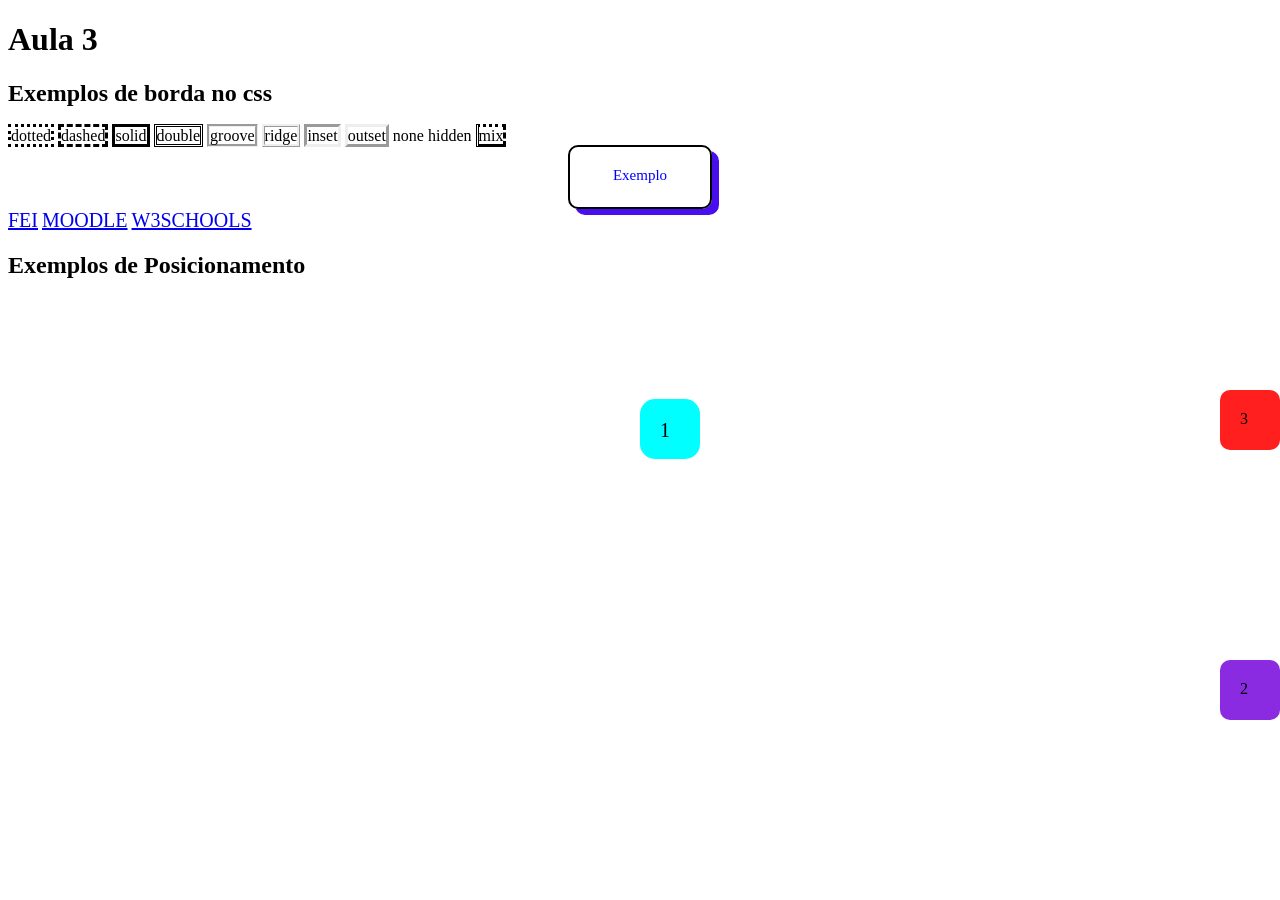
<file: Aula 3/index.html>
<!DOCTYPE html>
<html lang="pt-br">
<head>
    <meta charset="UTF-8">
    <meta name="viewport" content="width=device-width, initial-scale=1.0">
    <link rel="stylesheet" href="style.css">
    <title>Aula 3</title>
</head>
<body>
    <h1>Aula 3</h1>
    <h2>Exemplos de borda no css</h2>
    <p id="do">dotted</p>
    <p id="da">dashed</p>
    <p id="so">solid</p>
    <p id="dou">double</p>
    <p id="gr">groove</p>
    <p id="ri">ridge</p>
    <p id="in">inset</p>
    <p id="ou">outset</p>
    <p id="no">none</p>
    <p id="hi">hidden</p>
    <p id="mi">mix</p>

    <p id="ex">Exemplo</p>

    <a href="https://portal.fei.edu.br/">FEI</a>
    <a href="https://moodle.fei.edu.br/">MOODLE</a>
    <a href="https://www.w3schools.com/">W3SCHOOLS</a>

    <h2>Exemplos de Posicionamento</h2>

    <div id="d1">1</div>
    <div id="d2">2</div>
    <div id="d3">3</div>
</body>
</html>
</file>
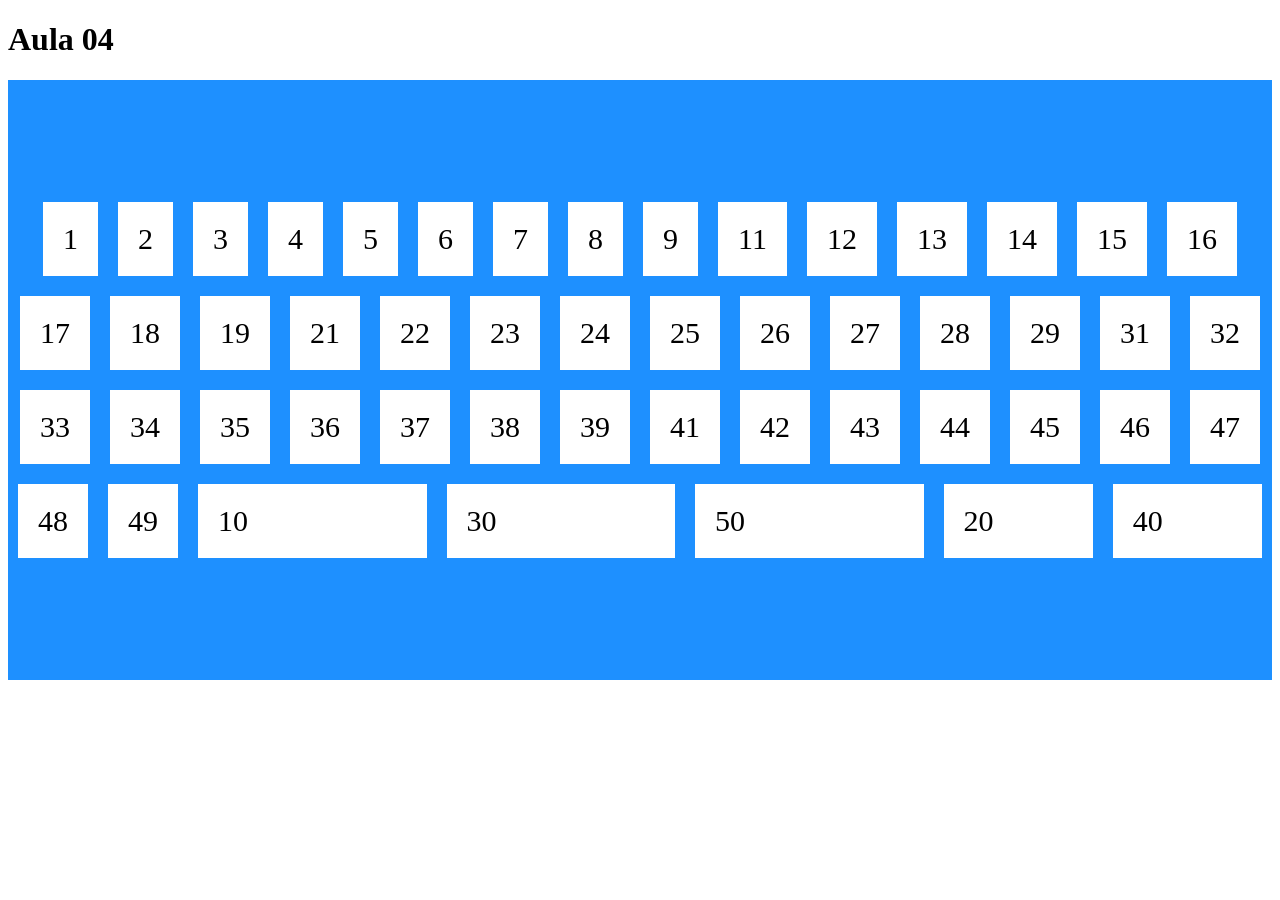
<file: Aula04/index.html>
<!DOCTYPE html>
<html lang="pt-br">
<head>
    <meta charset="UTF-8">
    <meta name="viewport" content="width=device-width, initial-scale=1.0">
    <link rel="stylesheet" href="style.css">
    <title>Aula 04</title>
</head>
<body>
    <h1>Aula 04</h1>
    <div class="flex-container">
        <div>1</div>
        <div>2</div>
        <div>3</div>
        <div>4</div>
        <div>5</div>
        <div>6</div>
        <div>7</div>
        <div>8</div>
        <div>9</div>
        <div id="d10">10</div>
        <div>11</div>
        <div>12</div>
        <div>13</div>
        <div>14</div>
        <div>15</div>
        <div>16</div>
        <div>17</div>
        <div id="d18">18</div>
        <div>19</div>
        <div id="d20">20</div>
        <div>21</div>
        <div>22</div>
        <div>23</div>
        <div>24</div>
        <div>25</div>
        <div>26</div>
        <div>27</div>
        <div>28</div>
        <div>29</div>
        <div id="d30">30</div>
        <div>31</div>
        <div>32</div>
        <div>33</div>
        <div>34</div>
        <div>35</div>
        <div>36</div>
        <div>37</div>
        <div>38</div>
        <div>39</div>
        <div id="d40">40</div>
        <div>41</div>
        <div>42</div>
        <div>43</div>
        <div>44</div>
        <div>45</div>
        <div>46</div>
        <div>47</div>
        <div>48</div>
        <div>49</div>
        <div id="d50">50</div>
    </div>
</body>
</html>
</file>
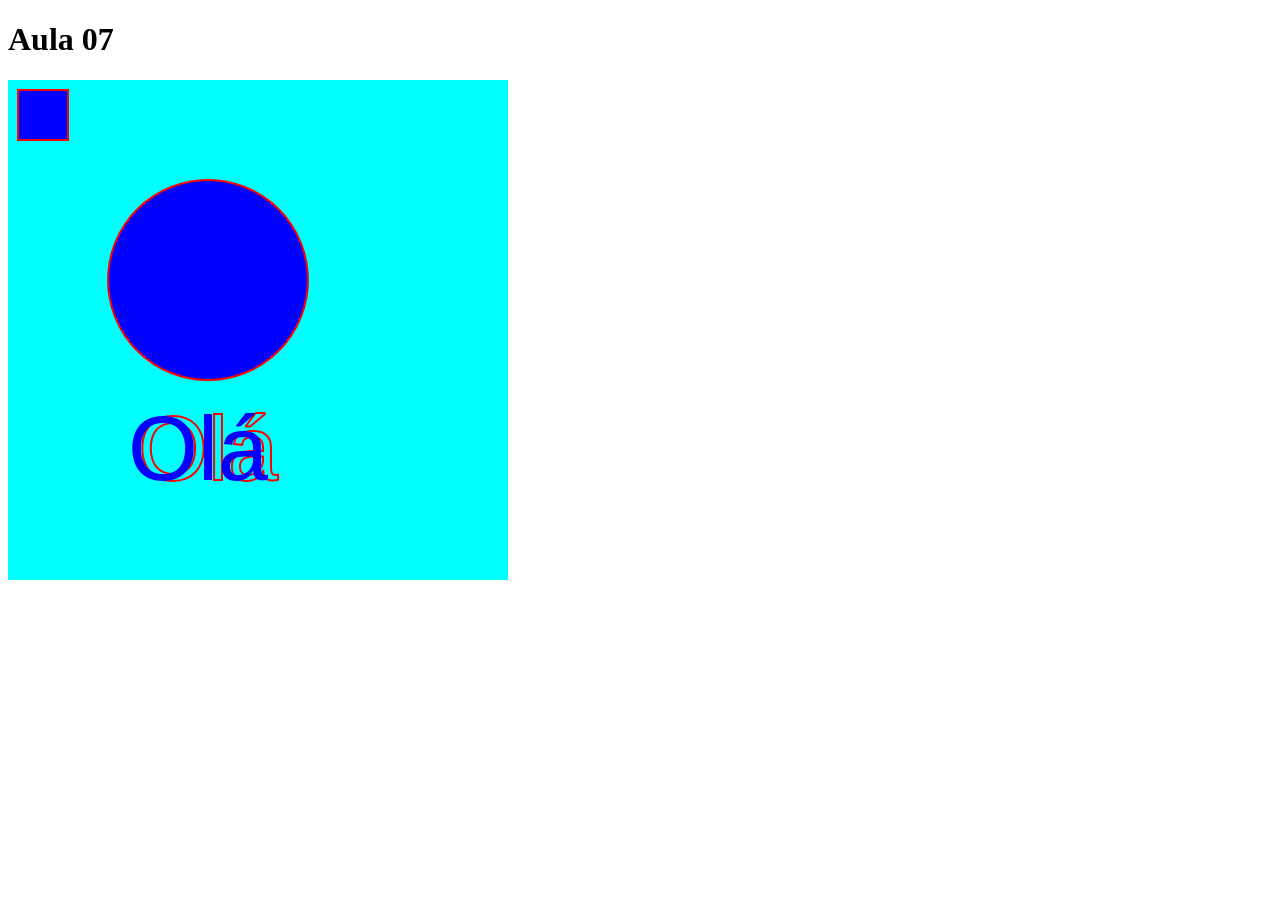
<file: aula07-Canvas/index.html>
<!DOCTYPE html>
<html lang="pt-br">
<head>
    <meta charset="UTF-8">
    <meta name="viewport" content="width=device-width, initial-scale=1.0">
    <link rel="stylesheet" href="style.css">
    <title>Document</title>
</head>
<body>
    <h1>Aula 07</h1>
    <canvas id="canvas" width="500" height="500"></canvas>
    <script src="script.js"></script>
</body>
</html>
</file>
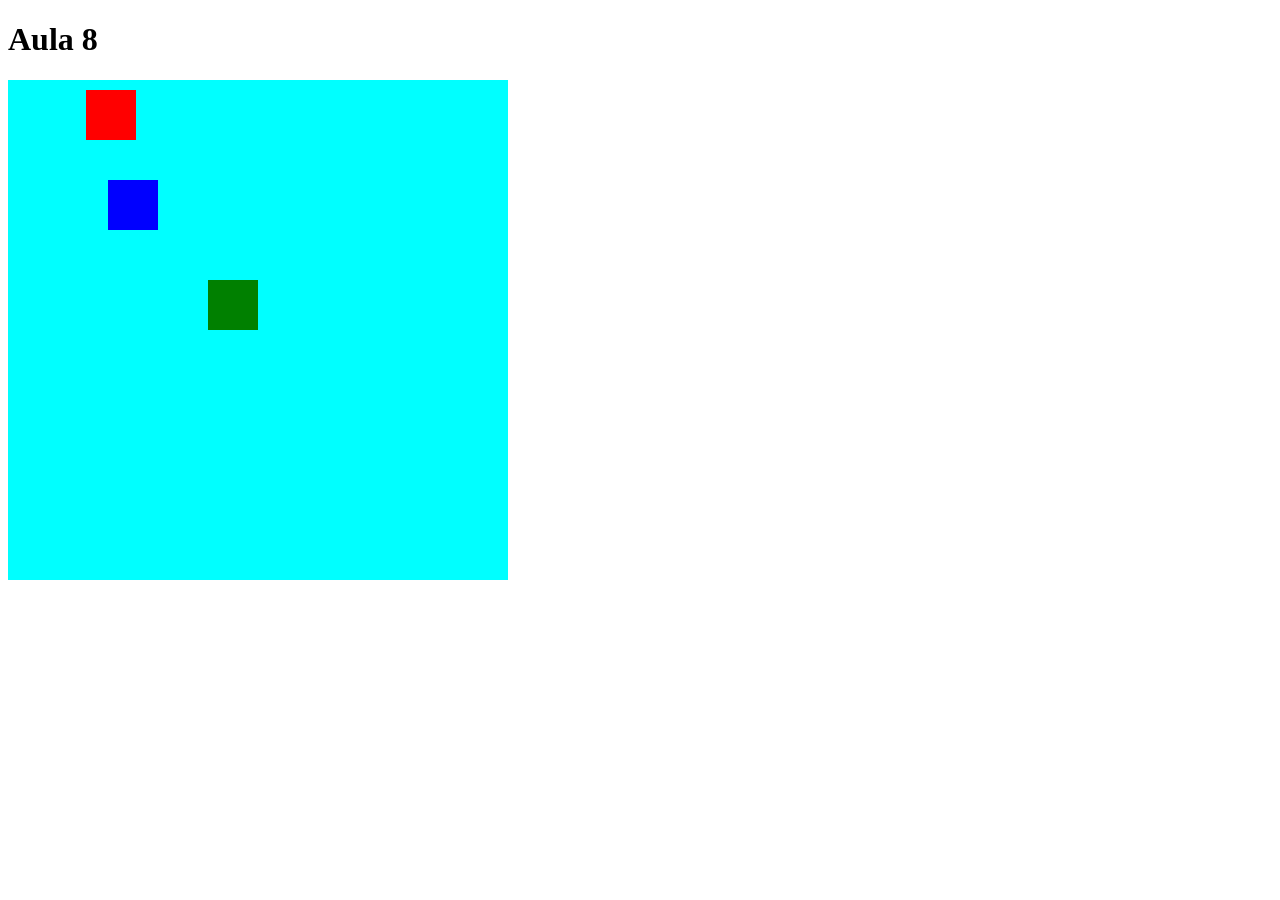
<file: Aula08/index.html>
<!DOCTYPE html>
<html lang="pt-br">
<head>
    <meta charset="UTF-8">
    <meta name="viewport" content="width=device-width, initial-scale=1.0">
    <link rel="stylesheet" href="style.css">
    <title>Canvas</title>
</head>
<body>
    <h1>Aula 8</h1>
    <canvas id="canvas" width="500px" height="500px"></canvas>
    <script src="script.js"></script>
</body>
</html>
</file>
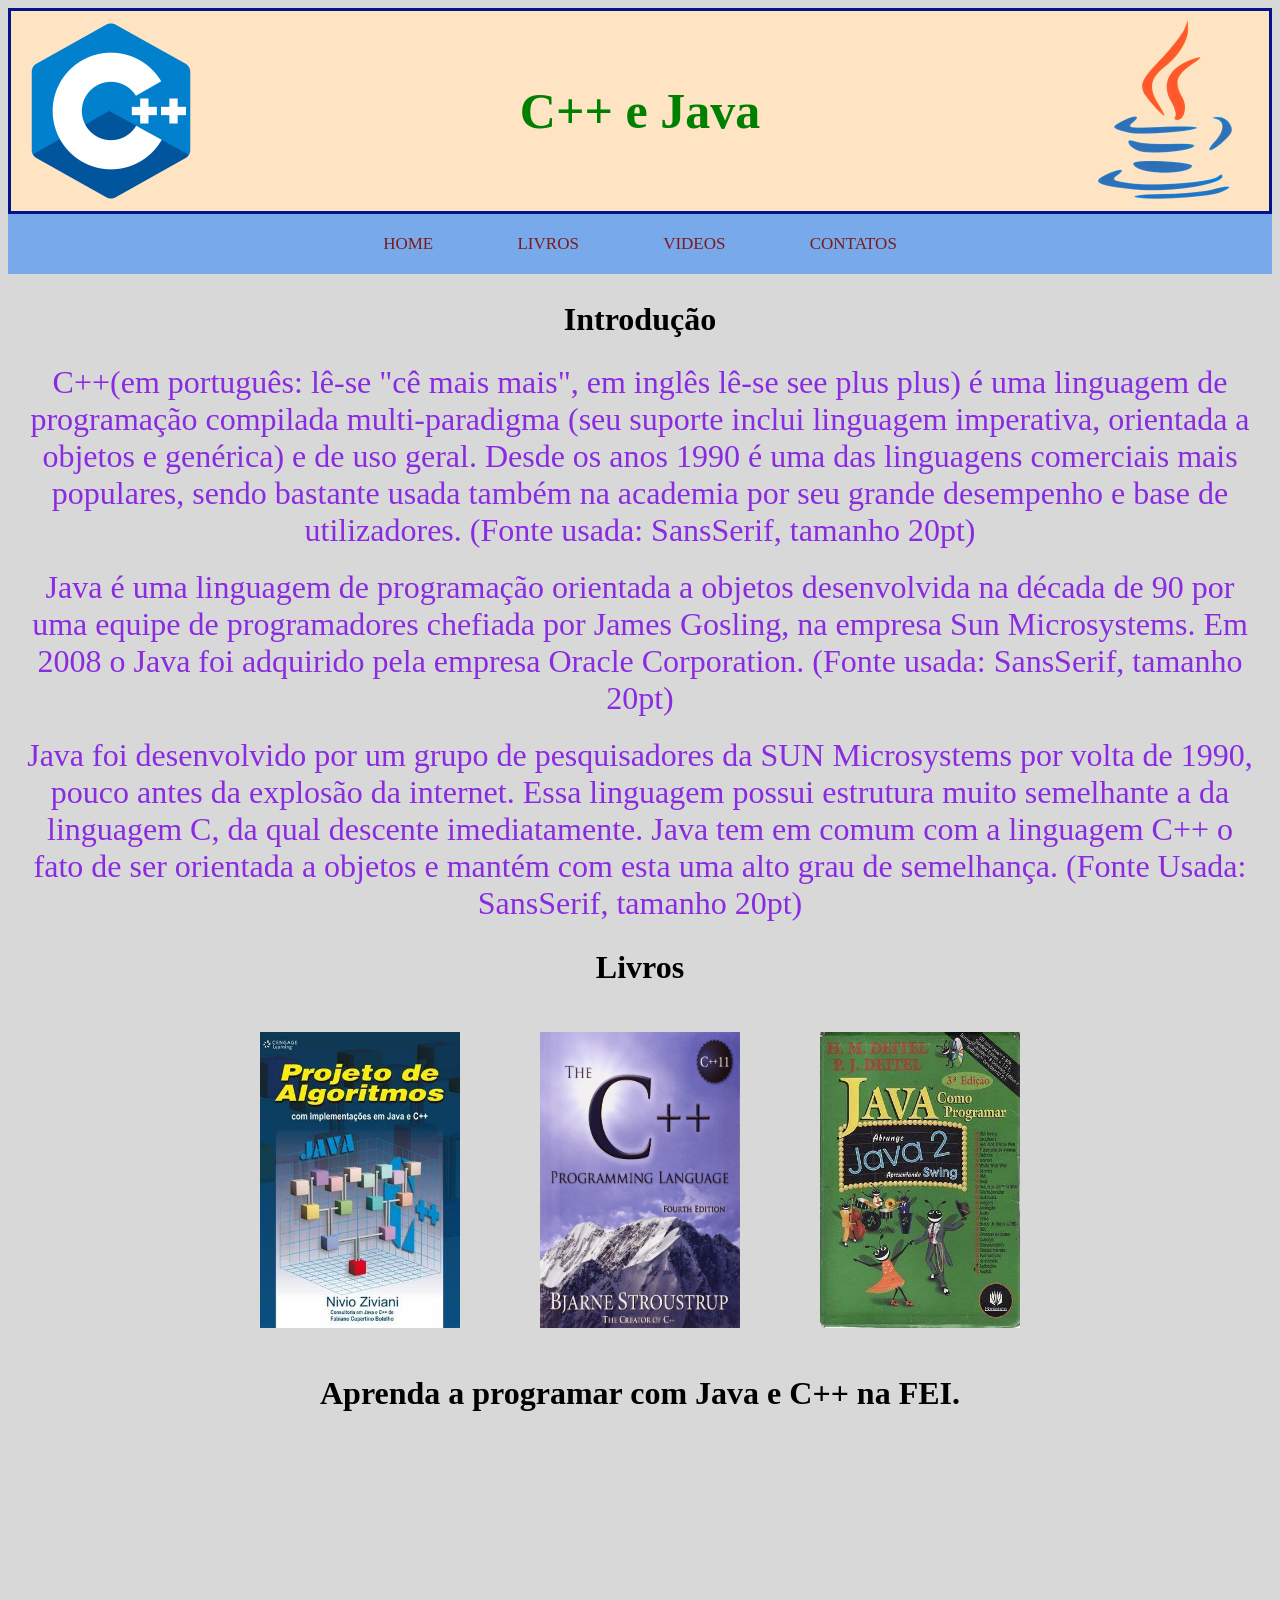
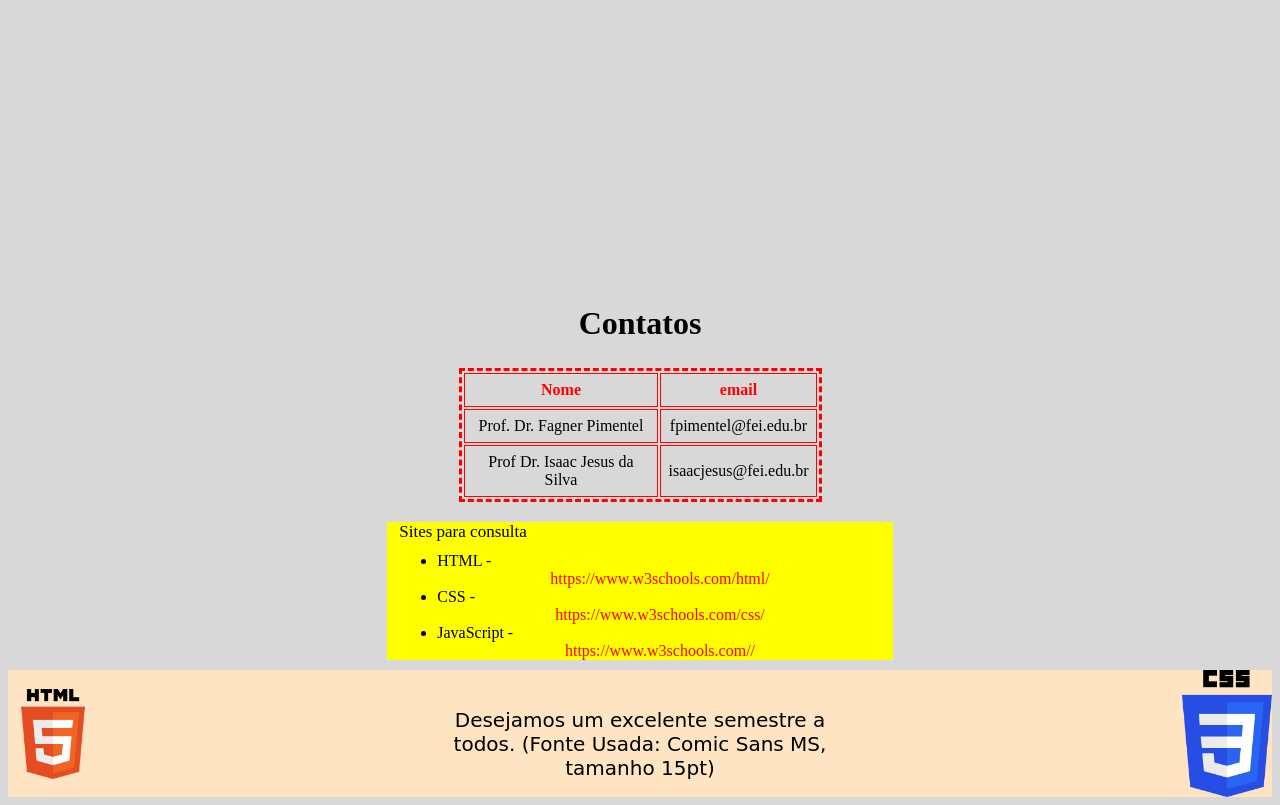
<file: copia/index.html>
<!DOCTYPE html>
<html lang="pt-br">
<head>
    <meta charset="UTF-8">
    <meta name="viewport" content="width=device-width, initial-scale=1.0">
    <link rel="stylesheet" href="style.css">
    <title>Site Cópia
    </title>
</head>
<body>
    <div class="topo">
        <img src="img/c++.png" alt="">
        <h1>C++ e Java</h1>
        <img src="img/java.png" alt="">
    </div>
    <nav class="navbar">
        <a href="">HOME</a>
        <a href="">LIVROS</a>
        <a href="">VIDEOS</a>
        <a href="">CONTATOS</a>
    </nav>
    <h2>Introdução</h2>
    <p>C++(em português: lê-se "cê mais mais", em inglês lê-se see plus plus) é uma linguagem de programação compilada multi-paradigma (seu suporte inclui linguagem imperativa, orientada a objetos e genérica) e de uso geral. Desde os anos 1990 é uma das linguagens comerciais mais populares, sendo bastante usada também na academia por seu grande desempenho e base de utilizadores. (Fonte usada: SansSerif, tamanho 20pt)</p>
    <p>Java é uma linguagem de programação orientada a objetos desenvolvida na década de 90 por uma equipe de programadores chefiada por James Gosling, na empresa Sun Microsystems. Em 2008 o Java foi adquirido pela empresa Oracle Corporation. (Fonte usada: SansSerif, tamanho 20pt)</p>
    <p>Java foi desenvolvido por um grupo de pesquisadores da SUN Microsystems por volta de 1990, pouco antes da explosão da internet. Essa linguagem possui estrutura muito semelhante a da linguagem C, da qual descente imediatamente. Java tem em comum com a linguagem C++ o fato de ser orientada a objetos e mantém com esta uma alto grau de semelhança. (Fonte Usada: SansSerif, tamanho 20pt)</p>
    <h2>Livros</h2>
    <div class="books">
        <img src="img/book1.jpg" alt="">
        <img src="img/book2.jpg" alt="">
        <img src="img/book3.jpg" alt="">
    </div>
    <h2>Aprenda a programar com Java e C++ na FEI.</h2>
    
    <div class="iframes">
        <iframe src="https://www.youtube.com/embed/4MHAOPxcnsQ" frameborder="0"></iframe>
        <iframe src="https://www.google.com/maps/embed?pb=!1m18!1m12!1m3!1d3652.648556785657!2d-46.581586585019195!3d-23.724241184602274!2m3!1f0!2f0!3f0!3m2!1i1024!2i768!4f13.1!3m3!1m2!1s0x94ce4158ef9c7c05%3A0x776b798985695f52!2sCentro%20Universit%C3%A1rio%20FEI%20-%20Campus%20S%C3%A3o%20Bernardo%20do%20Campo!5e0!3m2!1spt-BR!2sbr!4v1630280666216!5m2!1spt-BR!2sbr" frameborder="0"></iframe>
    </div>
    <h2>Contatos</h2>
    <table>
        <tr>
            <th>Nome</th>
            <th>email</th>
        </tr>
        <tr>
            <td>Prof. Dr. Fagner Pimentel</td>
            <td>fpimentel@fei.edu.br</td>
        </tr>
        <tr>
            <td>Prof Dr. Isaac Jesus da Silva</td>
            <td>isaacjesus@fei.edu.br</td>
        </tr>    
    </table>
    <section class="amarelo">
        <p id="p-titulo">Sites para consulta</p>
        <ul>
            <li>HTML - <a href="">https://www.w3schools.com/html/</a> </li>
            <li>CSS - <a href="">https://www.w3schools.com/css/</a> </li>
            <li>JavaScript - <a href="">https://www.w3schools.com//</a> </li>
        </ul>
    </section>
    <div class="final">
        <img src="img/html.png" alt="">
        <p>Desejamos um excelente semestre a todos. (Fonte Usada: Comic Sans MS, tamanho 15pt)</p>
        <img src="img/css (1).png" alt="">
    </div>
</body>
</html>
</file>
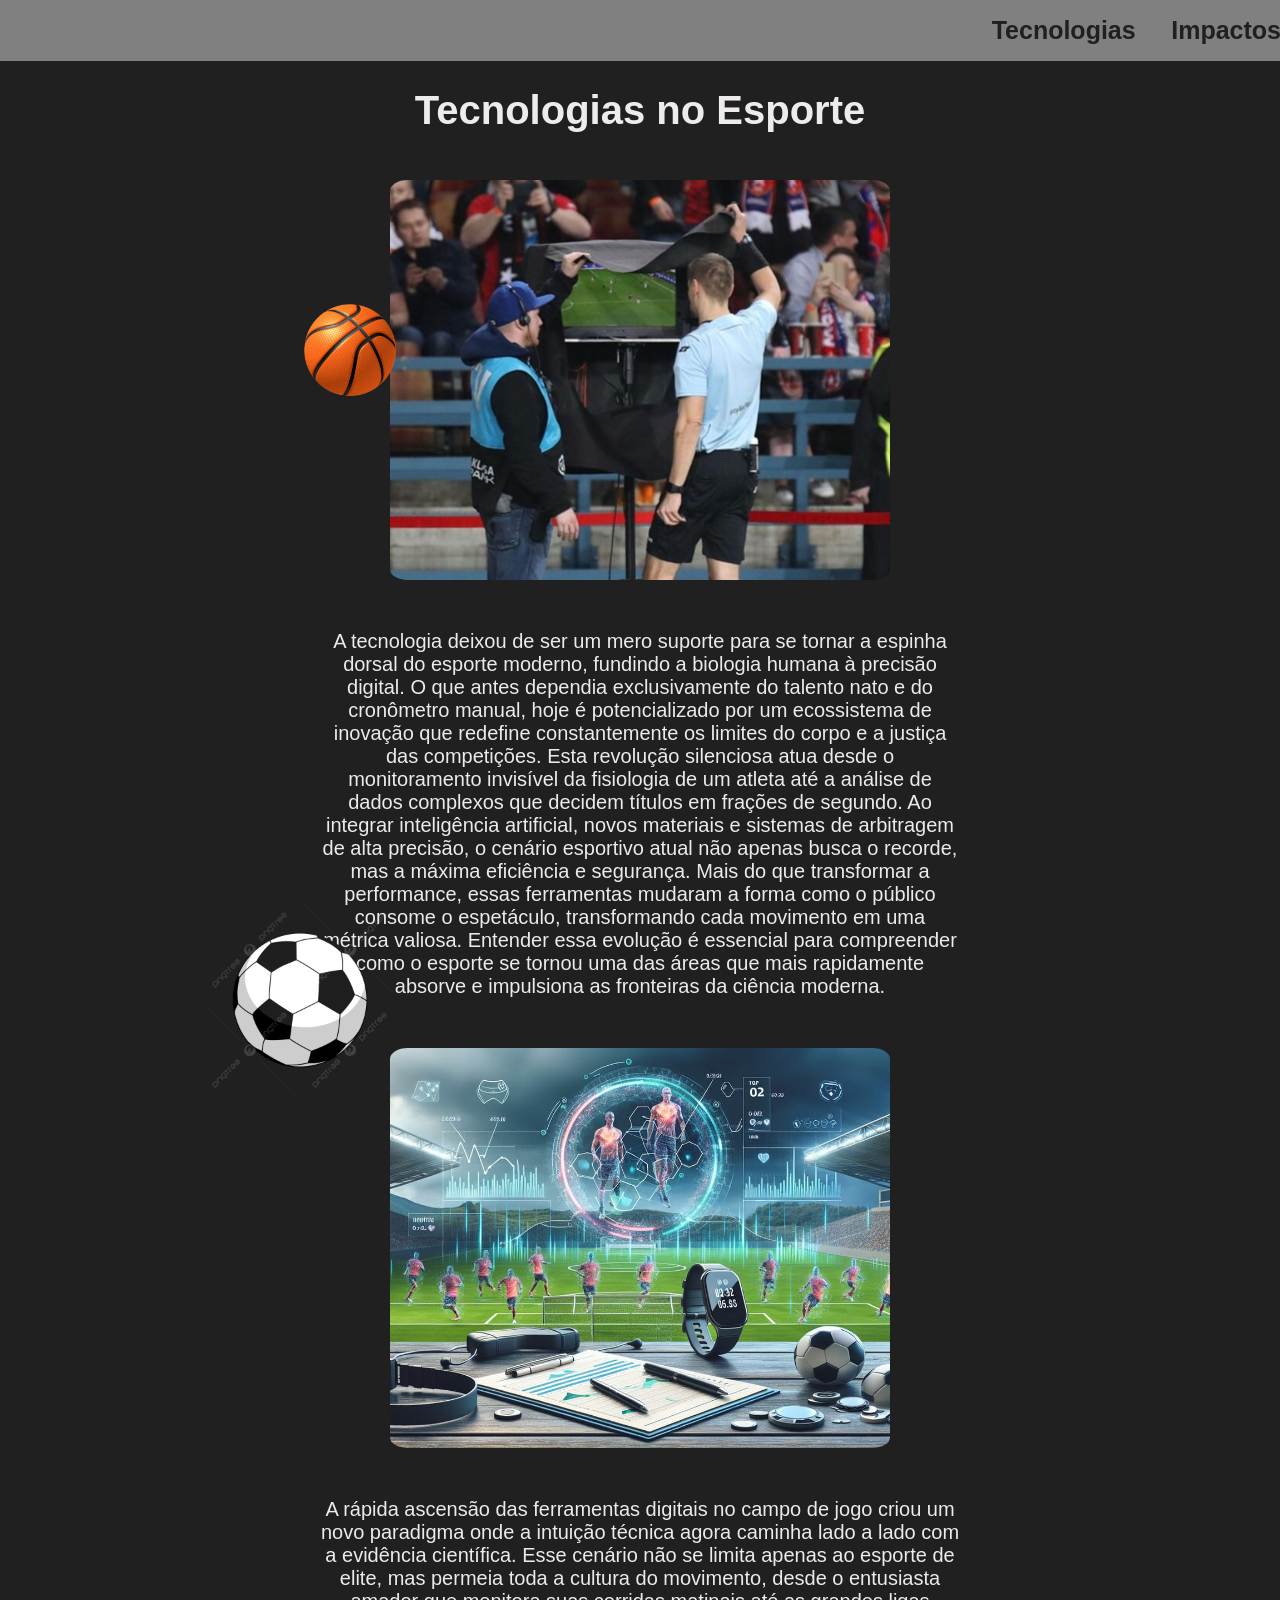
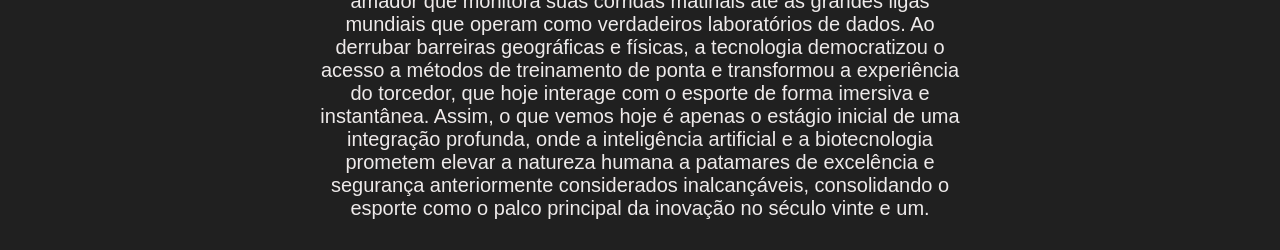
<file: tecnologia-esportes/index.html>
<!DOCTYPE html>
<html lang="en">
<head>
    <meta charset="UTF-8">
    <meta name="viewport" content="width=device-width, initial-scale=1.0">
    <link rel="stylesheet" href="style.css">
    <title>Tecnologias no Esporte</title>
</head>
<body>
    <nav>
        <a href="tecnologias.html">Tecnologias</a>
        <a href="impactos.html">Impactos</a>
    </nav>
    <img id="bola" src="img/bola.png" alt="">
    <img id="volei" src="img/volei.webp" alt="">
    <img id="basquete" src="img/basquete.png" alt="">
    <img id="tenis" src="img/tenis.png" alt="">
    <h1>Tecnologias no Esporte</h1>
    <img id="imagem-1" src="img/Imagem-var.jpg" alt="">
    <p>A tecnologia deixou de ser um mero suporte para se tornar a espinha dorsal do esporte moderno, fundindo a biologia humana à precisão digital. O que antes dependia exclusivamente do talento nato e do cronômetro manual, hoje é potencializado por um ecossistema de inovação que redefine constantemente os limites do corpo e a justiça das competições. Esta revolução silenciosa atua desde o monitoramento invisível da fisiologia de um atleta até a análise de dados complexos que decidem títulos em frações de segundo. Ao integrar inteligência artificial, novos materiais e sistemas de arbitragem de alta precisão, o cenário esportivo atual não apenas busca o recorde, mas a máxima eficiência e segurança. Mais do que transformar a performance, essas ferramentas mudaram a forma como o público consome o espetáculo, transformando cada movimento em uma métrica valiosa. Entender essa evolução é essencial para compreender como o esporte se tornou uma das áreas que mais rapidamente absorve e impulsiona as fronteiras da ciência moderna.</p>
    <img id="imagem-2" src="img/imagem-2.jfif" alt="">
    <p>A rápida ascensão das ferramentas digitais no campo de jogo criou um novo paradigma onde a intuição técnica agora caminha lado a lado com a evidência científica. Esse cenário não se limita apenas ao esporte de elite, mas permeia toda a cultura do movimento, desde o entusiasta amador que monitora suas corridas matinais até as grandes ligas mundiais que operam como verdadeiros laboratórios de dados. Ao derrubar barreiras geográficas e físicas, a tecnologia democratizou o acesso a métodos de treinamento de ponta e transformou a experiência do torcedor, que hoje interage com o esporte de forma imersiva e instantânea. Assim, o que vemos hoje é apenas o estágio inicial de uma integração profunda, onde a inteligência artificial e a biotecnologia prometem elevar a natureza humana a patamares de excelência e segurança anteriormente considerados inalcançáveis, consolidando o esporte como o palco principal da inovação no século vinte e um.</p>
</body>
</html>
</file>
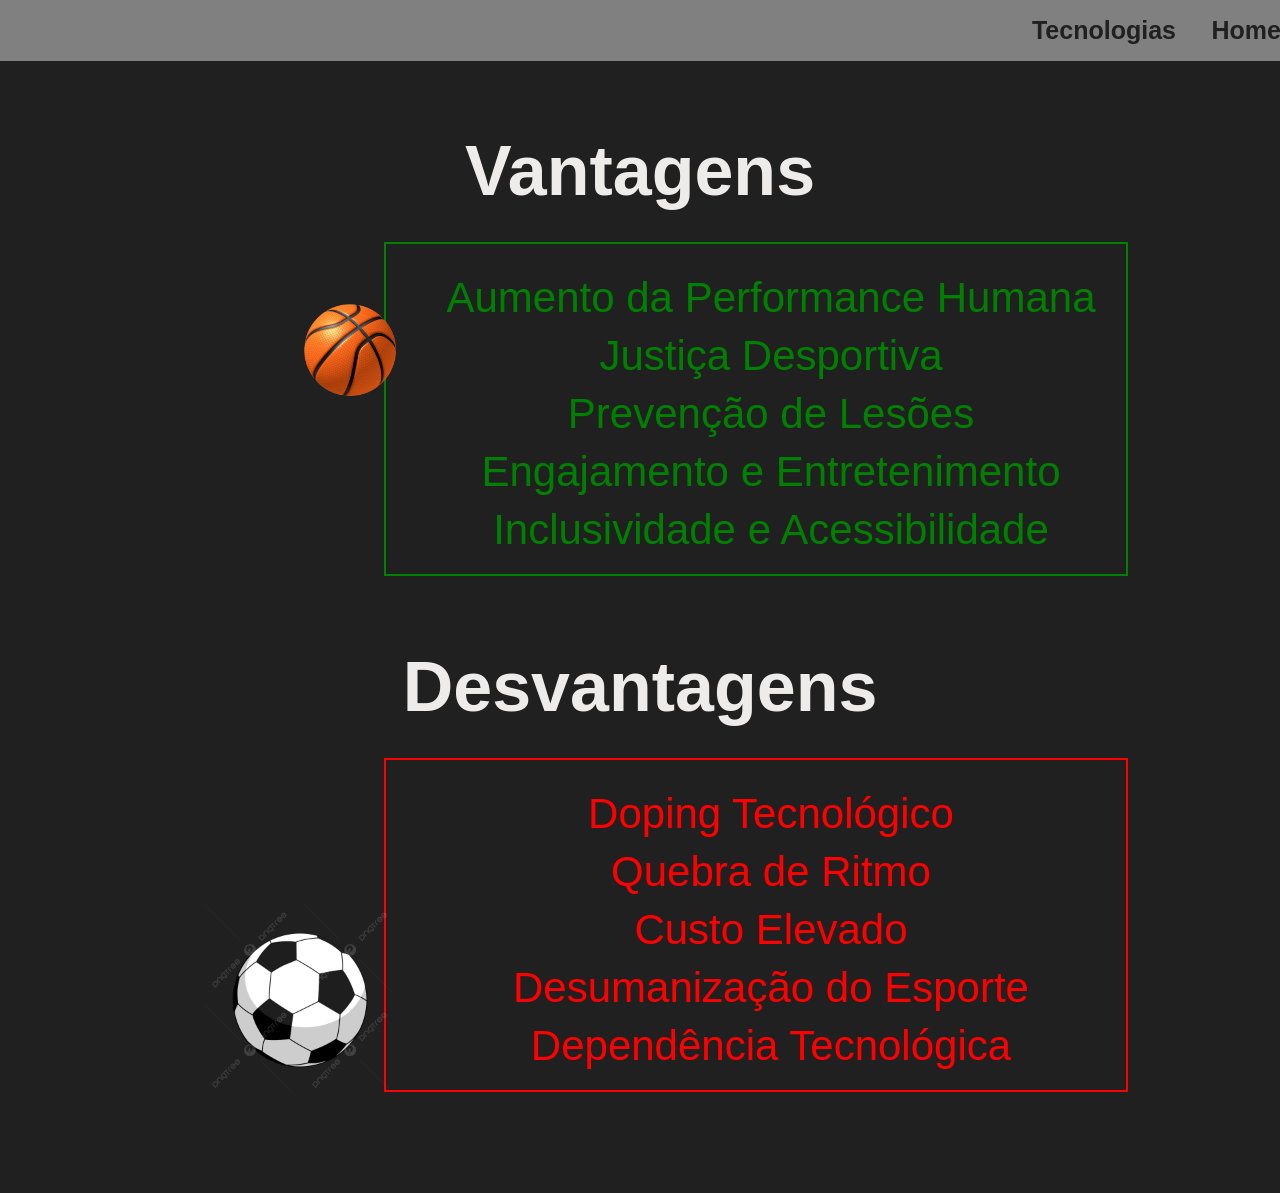
<file: tecnologia-esportes/impactos.html>
<!DOCTYPE html>
<html lang="pt-br">
<head>
    <meta charset="UTF-8">
    <meta name="viewport" content="width=device-width, initial-scale=1.0">
    <link rel="stylesheet" href="style.css">
    <title>Impactos causados pela Tecnologia no Esporte</title>
</head>
<body>
    <nav>
        <a href="tecnologias.html">Tecnologias</a>
        <a href="index.html">Home</a>
    </nav>
    <img id="bola" src="img/bola.png" alt="">
    <img id="volei" src="img/volei.webp" alt="">
    <img id="basquete" src="img/basquete.png" alt="">   
    <div class="teste">
        <h4>Vantagens</h4>
        <ul id="van">
            <li>Aumento da Performance Humana</li>
            <li>Justiça Desportiva</li>
            <li>Prevenção de Lesões</li>
            <li>Engajamento e Entretenimento</li>
            <li>Inclusividade e Acessibilidade</li>
        </ul>
        <h4>Desvantagens</h4>
        <ul id="des">
            <li>Doping Tecnológico</li>
            <li>Quebra de Ritmo</li>
            <li>Custo Elevado</li>
            <li>Desumanização do Esporte</li>
            <li>Dependência Tecnológica</li>
        </ul>
        
        
    </div>
</body>
</html>
</file>
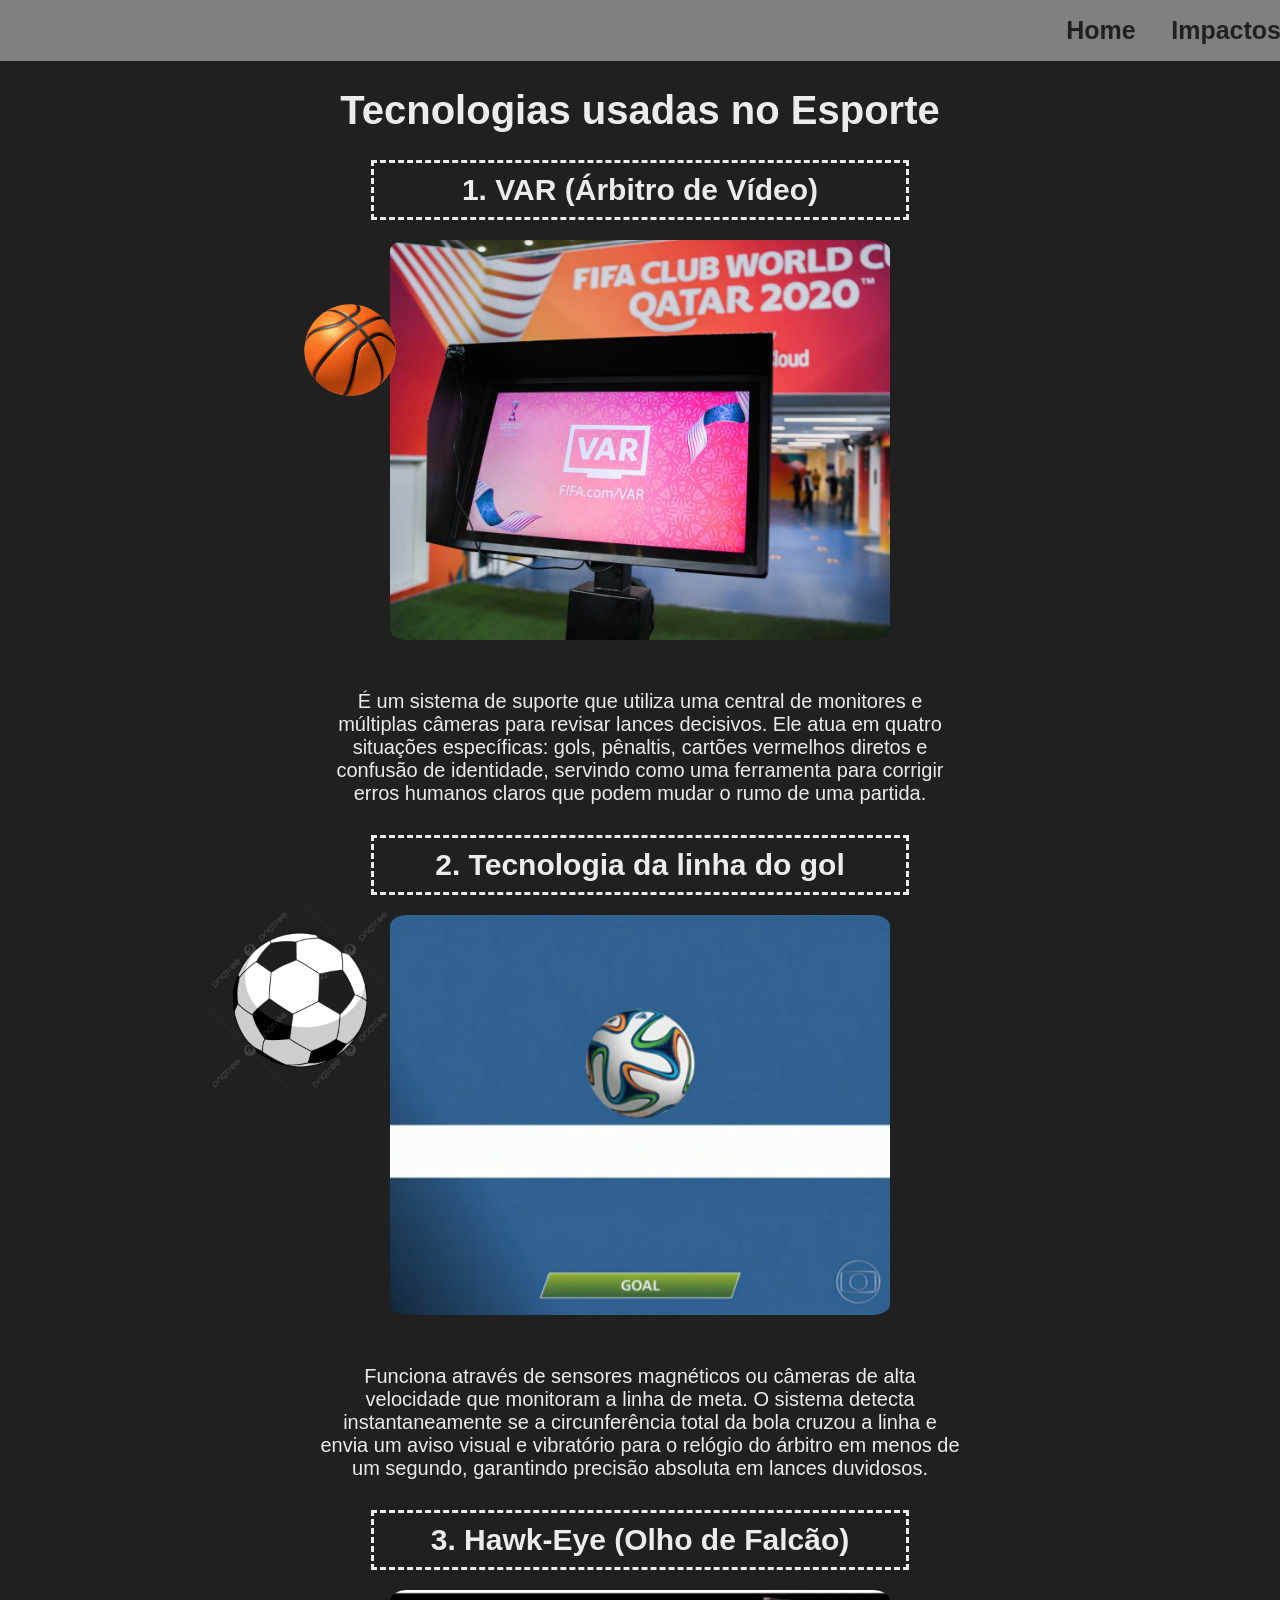
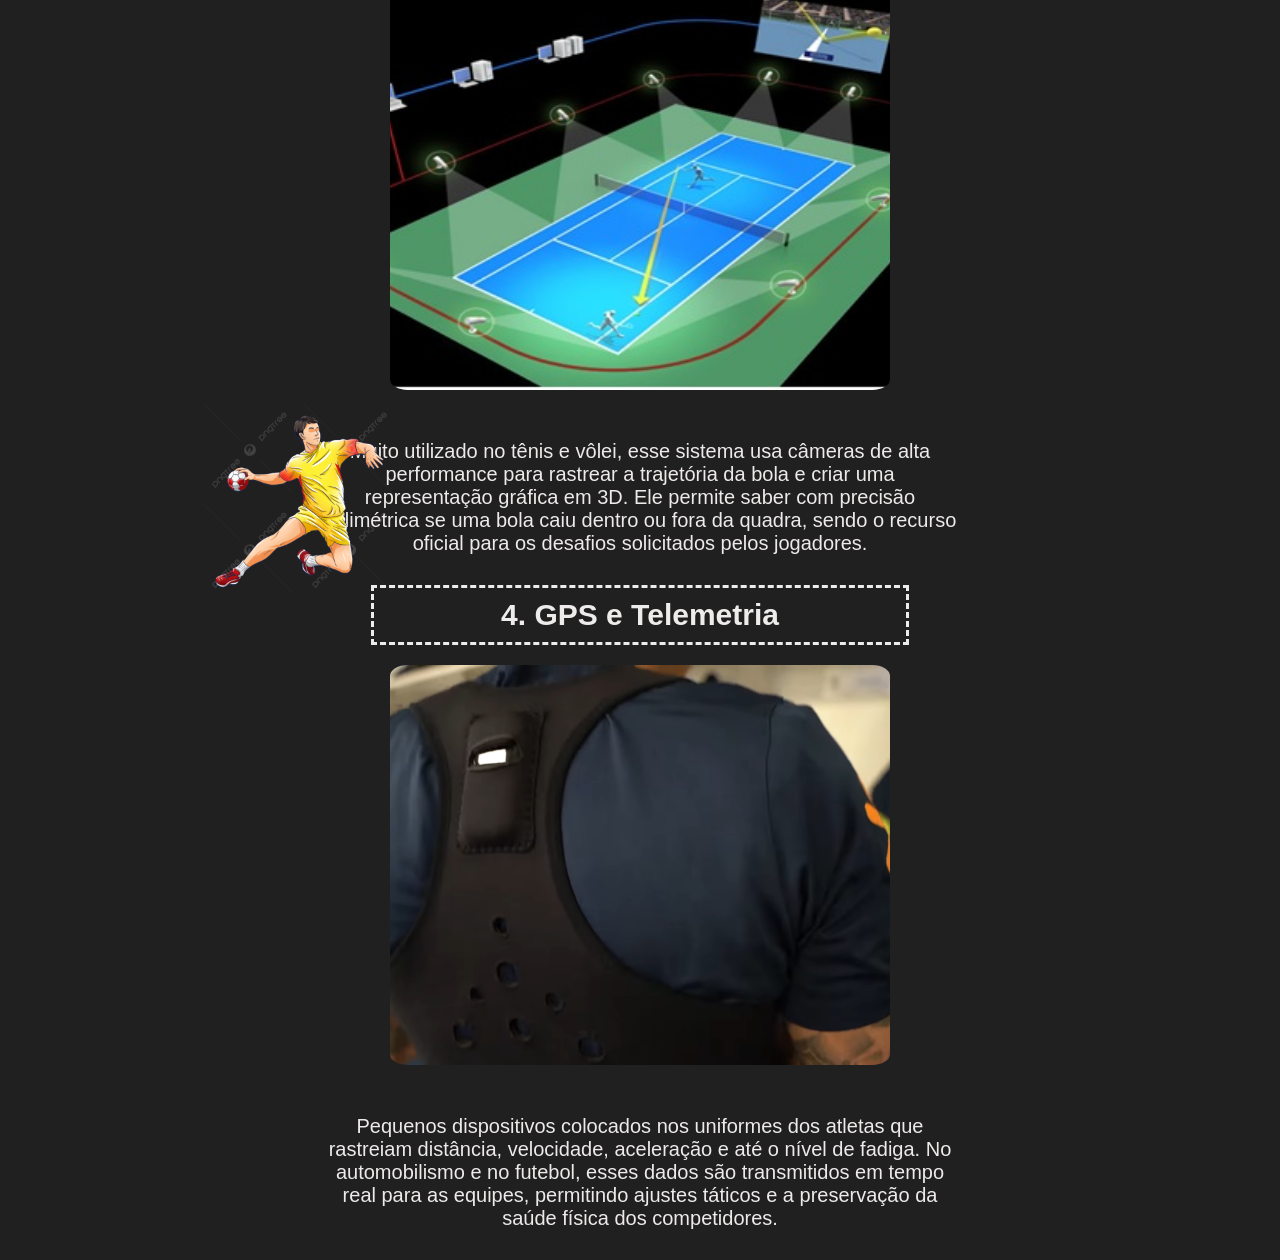
<file: tecnologia-esportes/tecnologias.html>
<!DOCTYPE html>
<html lang="pt-br">
<head>
    <meta charset="UTF-8">
    <meta name="viewport" content="width=device-width, initial-scale=1.0">
    <link rel="stylesheet" href="style.css">
    <title>Tecnologias</title>
</head>
<body>
    <nav>
        <a href="index.html">Home</a>
        <a href="impactos.html">Impactos</a>
    </nav>
    <img id="bola" src="img/bola.png" alt="">
    <img id="volei" src="img/volei.webp" alt="">
    <img id="basquete" src="img/basquete.png" alt="">
    <img id="tenis" src="img/tenis.png" alt="">
    <img id="hand" src="img/hand.png" alt="">
    <h1>Tecnologias usadas no Esporte</h1>
    <h2>1. VAR (Árbitro de Vídeo)</h2>
    <img id="img-3" src="img/var.jfif" alt="">
    <p>É um sistema de suporte que utiliza uma central de monitores e múltiplas câmeras para revisar lances decisivos. Ele atua em quatro situações específicas: gols, pênaltis, cartões vermelhos diretos e confusão de identidade, servindo como uma ferramenta para corrigir erros humanos claros que podem mudar o rumo de uma partida.</p>
    <h2>2. Tecnologia da linha do gol</h2>
    <img id="img-4" src="img/linha.jpg" alt="">
    <p>Funciona através de sensores magnéticos ou câmeras de alta velocidade que monitoram a linha de meta. O sistema detecta instantaneamente se a circunferência total da bola cruzou a linha e envia um aviso visual e vibratório para o relógio do árbitro em menos de um segundo, garantindo precisão absoluta em lances duvidosos.</p>
    <h2>3. Hawk-Eye (Olho de Falcão)</h2>
    <img id="img-5" src="img/olho.jpg" alt="">
    <p>Muito utilizado no tênis e vôlei, esse sistema usa câmeras de alta performance para rastrear a trajetória da bola e criar uma representação gráfica em 3D. Ele permite saber com precisão milimétrica se uma bola caiu dentro ou fora da quadra, sendo o recurso oficial para os desafios solicitados pelos jogadores.</p>
    <h2>4. GPS e Telemetria</h2>
    <img id="img-6" src="img/gps.webp" alt="">
    <p>Pequenos dispositivos colocados nos uniformes dos atletas que rastreiam distância, velocidade, aceleração e até o nível de fadiga. No automobilismo e no futebol, esses dados são transmitidos em tempo real para as equipes, permitindo ajustes táticos e a preservação da saúde física dos competidores.</p>
</body>
</html>
</file>
<file: Aula 3/style.css>
#do{
    border-style: dotted;
}

#da{
    border-style: dashed;
}

#so{
    border-style: solid;
}

#dou{
    border-style: double;
}

#gr{
    border-style: groove;
}

#ri{
    border-style: ridge;
}

#in{
    border-style: inset;
}

#ou{
    border-style: outset;
}

#no{
    border-style: none;
}

#hi{
    border-style: hidden;
}

#mi{
    border-style: dotted dashed solid double;
}

#ex{
    font-size: 15px;
    padding: 20px;
    width: 100px;
    height: 20px;
    border: solid 2px black;
    color: blue;
    text-align: center;
    margin: 0 auto;
    display: block;
    border-radius: 10px;
    box-shadow: 7px 6px rgb(73, 14, 238);
}

p{
    display: inline;
}

a{
    display: inline;
    font-size: 20px;
    
}

a:hover{
    background-color: aqua;
}

#d1{
    background-color: aqua;
    display: flex;
    padding: 20px;
    font-size: 20px;
    width: 20px;
    height: 20px;
    text-align: center;
    position: relative;
    top: 100px;
    left: 50%;
    border-radius: 15px;
}

#d2{
    background-color: blueviolet;
    width: 20px;
    height: 20px;
    position: absolute;
    bottom: 20%;    
    right: 0%;
    padding: 20px;
    border-radius: 10px;
    z-index: 1;
}

#d3{
    background-color: rgb(255, 31, 31);
    width: 20px;
    height: 20px;
    position: fixed;
    bottom: 50%;    
    right: 0%;
    padding: 20px;
    border-radius: 10px;
    z-index: 2;
}
</file>
<file: Aula04/style.css>
.flex-container{
    display: flex;  
    background-color: dodgerblue;
   /* flex-direction: row;
    flex-wrap: wrap; */
    flex-flow: row wrap;
    justify-content: center;
    height: 600px;
    align-content: center;
}

.flex-container > div{
    background-color: white;
    margin: 10px;
    padding: 20px;
    font-size: 30px;
    display: inline;
      
}

#d10, #d30, #d50{
    order: 1;
    flex-grow: 2;
}

#d20, #d40{
    order: 2;
    flex-grow: 1;
}

#d18{
    align-self: flex-end;
}

@media (max-width: 800px){
    .flex-container{
        flex-direction: column;
    }
}
</file>
<file: aula07-Canvas/style.css>
#canvas{

    background-color: aqua;
}
</file>
<file: Aula08/style.css>
#canvas{
    background-color: aqua;
}
</file>
<file: copia/style.css>
img{
    width: 200px;
}

.topo{
    display: flex;
    align-items: center;
    justify-content: space-between;
    background-color: #FEE4C3;
    border: solid 3px rgb(0, 21, 137);    
}

h1{
    font-size: 50px;
    color: green;
    text-align: center;
}

.navbar{
    text-align: center;
    background-color: rgb(119, 169, 235);
    padding: 20px;
    font-size: 17px;
}

.navbar > a{
    text-decoration: none;
    margin: 40px;
    color: rgb(126, 25, 25);
}

body{
    background-color: rgb(216, 216, 216);
    align-items: center;
}

h2{
    text-align: center;
    font-size: 24pt;
}

p{
    font-size: 24pt;
    text-align: center;
    color: blueviolet;
    width: 98%;
    margin: 0 auto;
    margin-top: 20px;
}

.books{
    display: flex;
    justify-content: center;
    gap: 80px;
    padding: 20px;
}

.iframes{
    display: flex;
    justify-content: center;
    gap: 50px;
}

.iframes > iframe{
    width: 400px;
    height: 400px;
    padding: 20px;
}

table{
    border: dashed 3px red;
    width: 363px;
    display: flex;
    margin: 0 auto;
}


th,td{
    border: solid 1px red;
    text-align: center;
    padding: 7px;
}

th{
    color: red;
}

.amarelo{
    background-color: yellow;
    width: 40%;
    margin: auto;
}

#p-titulo{
    color: black;
    font-size: 17px;
    position: relative;
    right: 177px;
}

li > a{
    display: block;
    text-align: center;
    text-decoration: none;
    color: red;
}

li{
    text-align: left;
}

ul{
    margin: 10px;
}

.final{
    display: flex;
    align-items: center;
    justify-content: space-between;
    background-color: #FEE4C3;
}

.final > img{
    width: 90px;
}

.final > p{
    color: black;
    font-family: system-ui, -apple-system, BlinkMacSystemFont, 'Segoe UI', Roboto, Oxygen, Ubuntu, Cantarell, 'Open Sans', 'Helvetica Neue', sans-serif;
    width: 420px;
    font-size: 20px;
}
</file>
<file: tecnologia-esportes/style.css>
body{
    background-color: rgb(32, 32, 32);
    font-family:sans-serif;
    padding-top: 0 auto;
    margin: 0;
}

h1{
    color: rgb(238, 235, 235);
    text-align: center;
    font-size: 40px;
}

nav{
    width: 100%;
    padding: 16px;
    background-color: grey;
    padding-right: 100%;
    text-align: right;
    font-size: 20px;
    margin: 0 auto;
    display: fixed;
    top: 0;
    left: 0;
    position: sticky;
    z-index: 0;
}

nav > a{
    text-decoration: none;
    font-weight: bold;
    color:  rgb(32, 32, 32);
    gap: 10px;
    margin: 15px;
    z-index: 0;
    font-size: 25px;
}

nav > a:hover{
    color: white;
}

#imagem-1, #imagem-2, #img-3, #img-4, #img-5, #img-6{
    width: 500px;
    height: 400px;
    margin: 0 auto;
    object-fit: cover;
    display: block;
    border-radius: 7%;
    padding: 20px;
}

p{
    width: 50%;
    text-align: center;
    color: rgb(238, 234, 234);
    margin: auto;
    font-size: 20px;
    padding: 30px;
}


h2{
    color: rgb(238, 235, 235);
    margin: 0 auto;
    text-align: center;
    font-size: 30px;
    width: 40%;
    border: dashed;
    padding: 10px;
}

#bola{
    position: absolute;
    top: 100%;
    width: 200px;
    left: 200px;
}

#volei{
    position: absolute;
    width: 200px;
    left: 1700px;
    top: 500px;
}

#basquete{
    position: absolute;
    width: 100px;
    left: 300px;
    top: 300px;
}

#tenis{
    position: absolute;
    width: 150px;
    left: 1700px;
    top: 1500px;
}

#hand{
    position: absolute;
    width: 200px;
    left: 200px;
    top: 2000px;
}

#bola, #volei, #basquete, #tenis, #hand{
    z-index: 1;
}



.teste > h4{
    color: rgb(238, 235, 235);
    margin: 0 auto;
    text-align: center;
    font-size: 70px;
    width: 40%;
    padding-top: 70px;
    position: relative;

}

.teste > ul {
    position: relative;
    top: 15px;
    left: 30%;
    color: rgb(238, 235, 235);
    padding: 20px;
    border: solid 2px white;
    width: 700px;
    text-align: center;
    list-style: none;
}

li{
    margin-left: 30px;
    font-size: 42px;
    padding-top: 10px;
}

#van{
    border: solid 2px green;
    color: green;
}

#des{
    border: solid 2px red;
    color: red;
}

.teste{
    padding-bottom: 100px;
}
</file>
